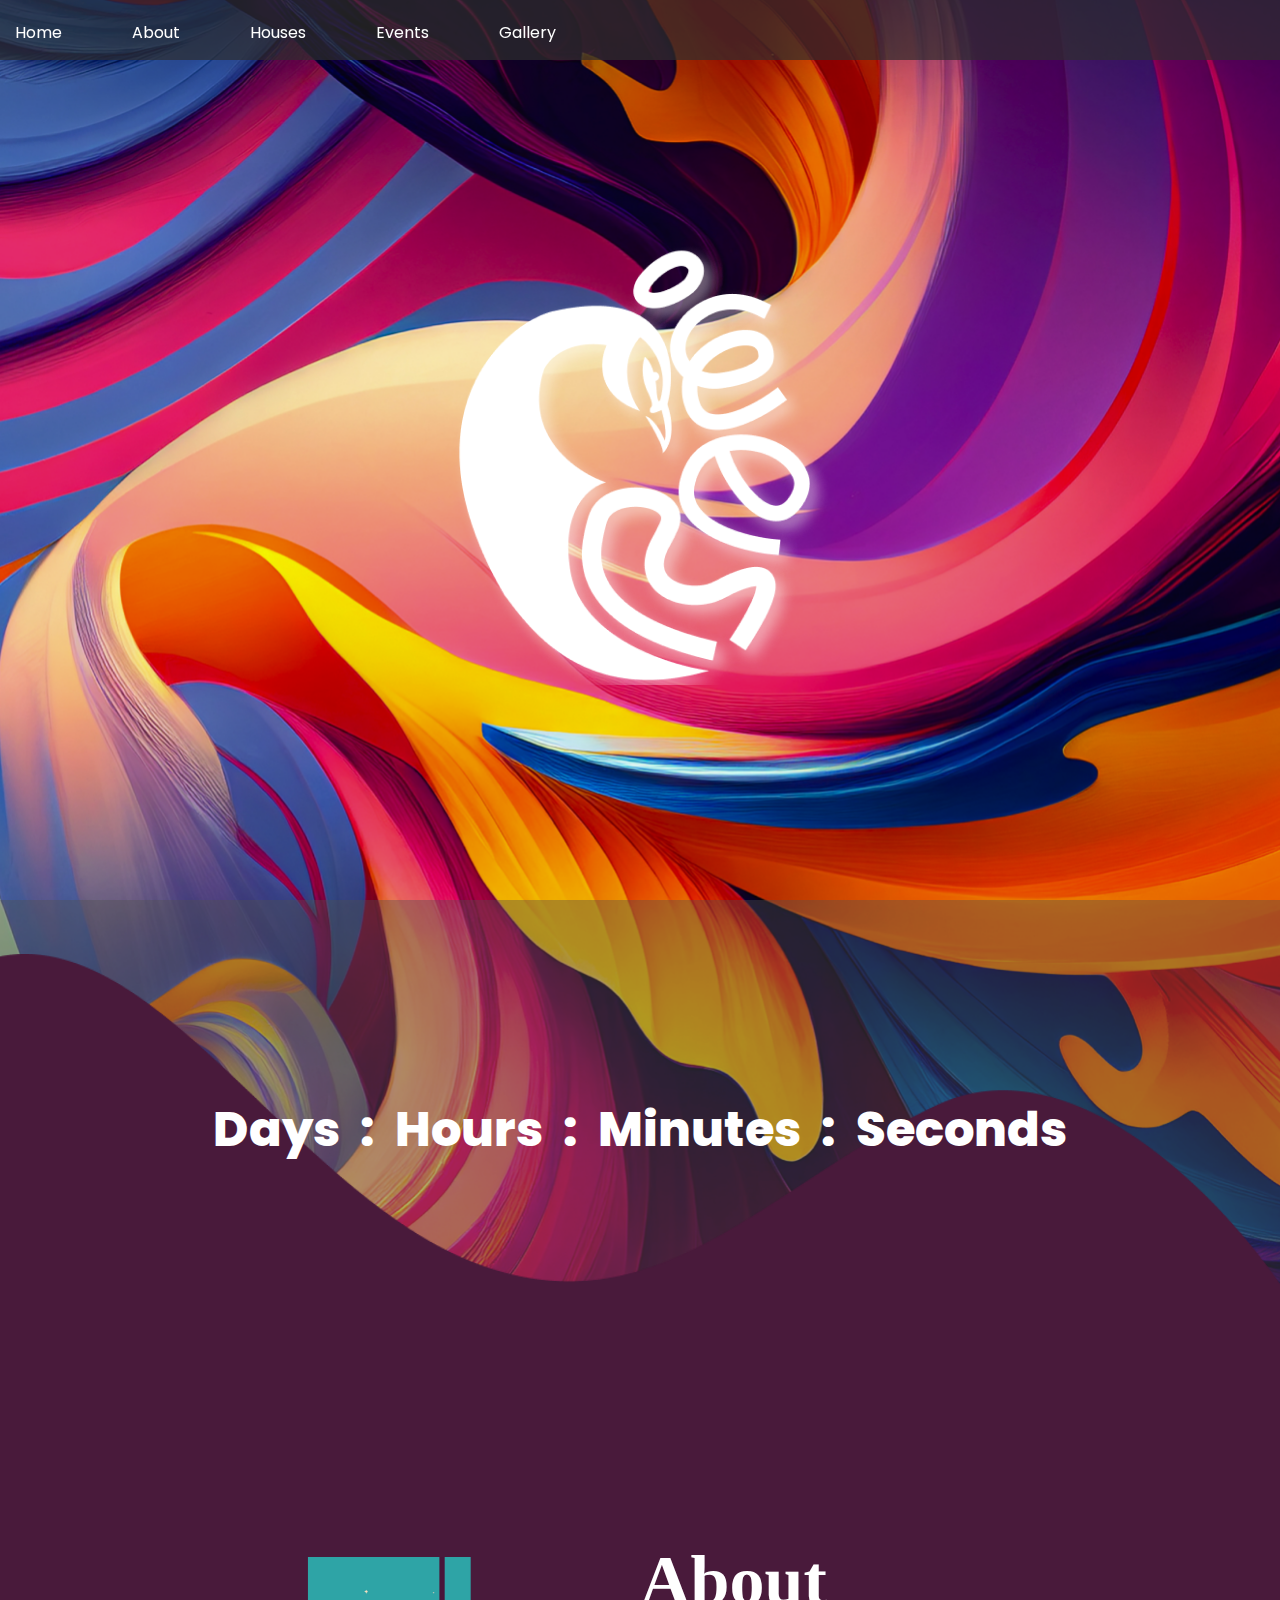
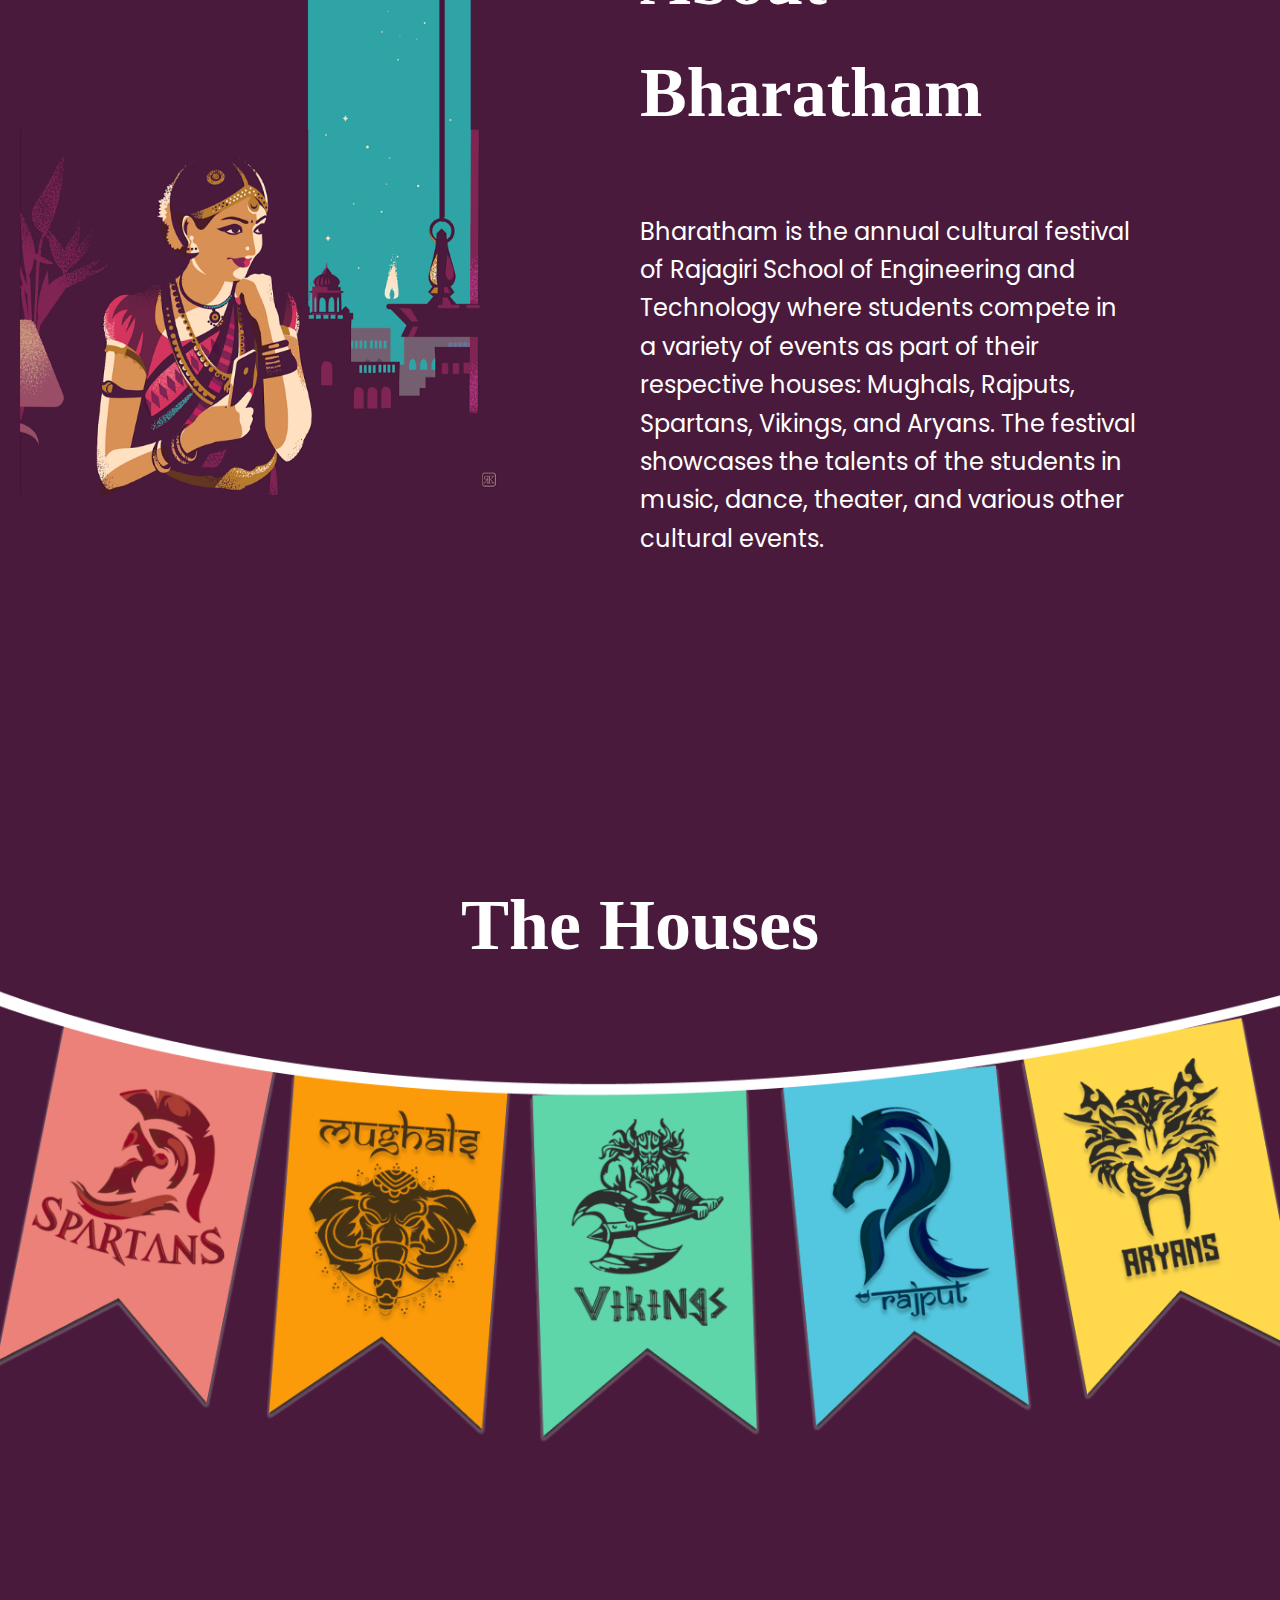
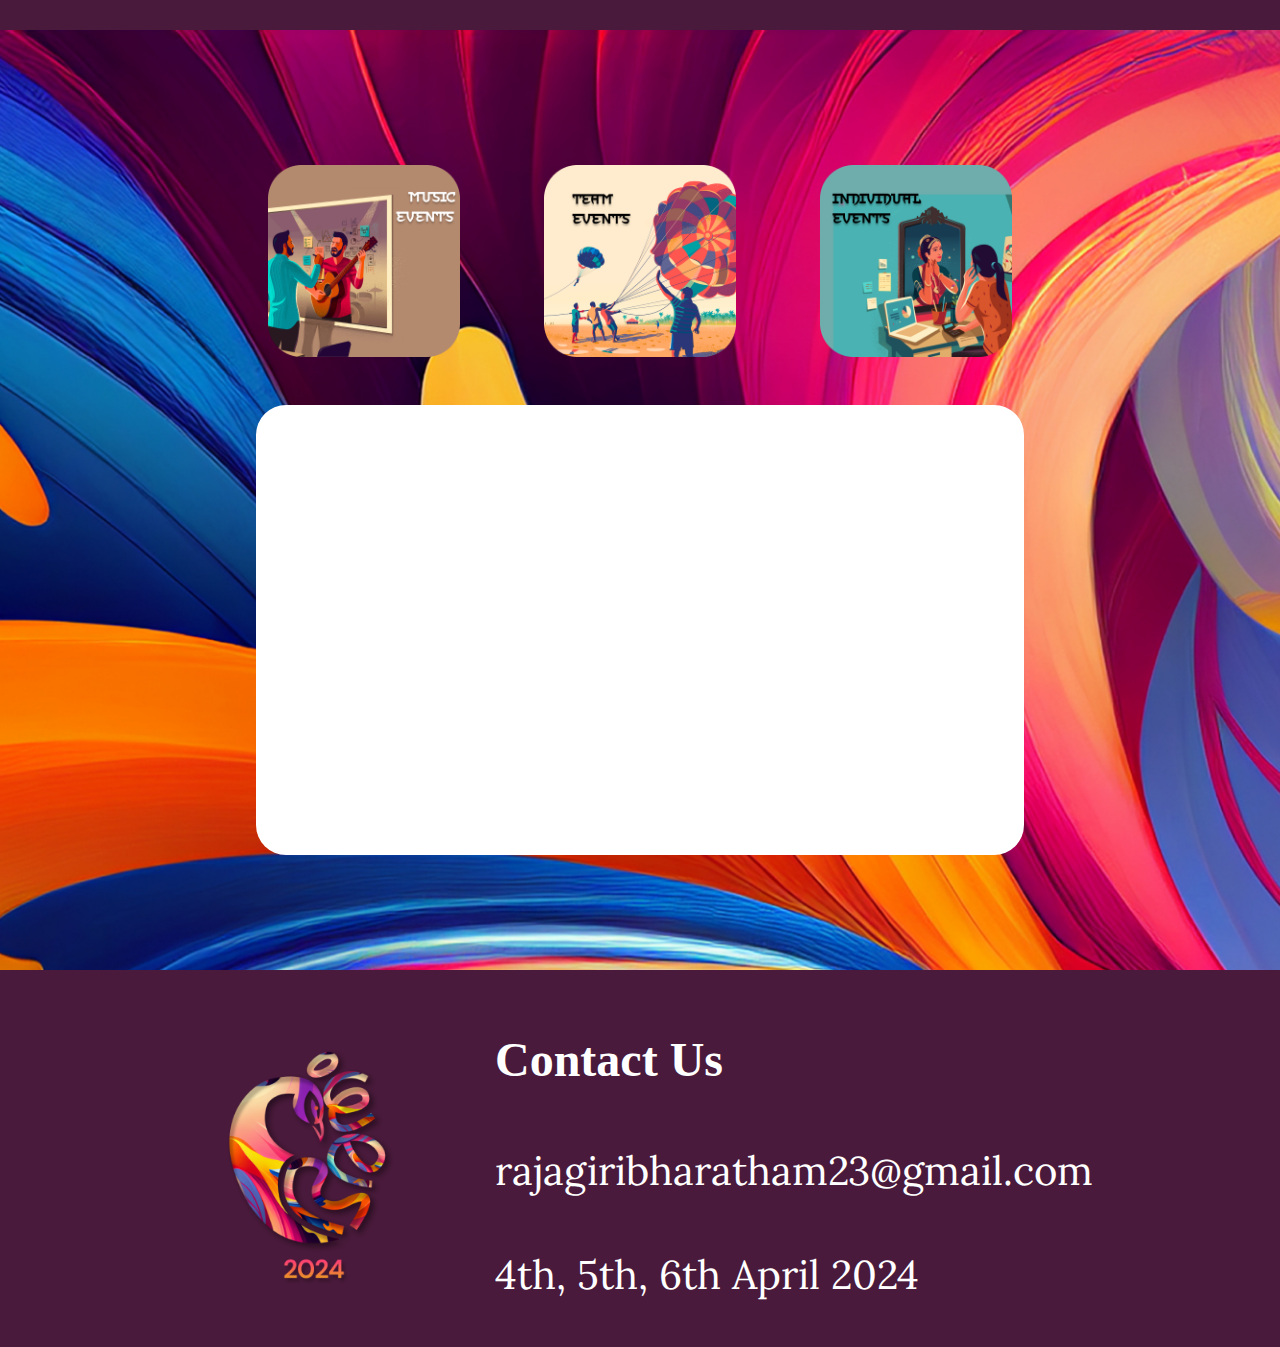
<file: index.html>
<!DOCTYPE html>
<html lang="en">
<head>
    <meta charset="UTF-8">
    <meta name="viewport" content="width=device-width, initial-scale=1.0">
    <title>Bharatham 2024</title>

    <link rel="preconnect" href="https://fonts.googleapis.com">
    <link rel="preconnect" href="https://fonts.gstatic.com" crossorigin>
    <link href="https://fonts.googleapis.com/css2?family=Poppins:ital,wght@0,100;0,200;0,300;0,400;0,500;0,600;0,700;0,800;0,900;1,100;1,200;1,300;1,400;1,500;1,600;1,700;1,800;1,900&display=swap" rel="stylesheet">

    <link href="https://db.onlinewebfonts.com/c/3b43f49dbb7425d3c65d1adfd395715b?family=Indi+Kazka+4F" rel="stylesheet">

    <link rel="stylesheet" href="https://fonts.googleapis.com/css2?family=Lora&display=swap">

    <link rel="stylesheet" href="./main.css">

</head>
<body class="main">
    
    <header>
        <ul>
          <li><a href="#home" class="active">Home</a></li>
          <li><a href="#about">About</a></li>
          <li><a href="#houses">Houses</a></li>
          <li><a href="#events">Events</a></li>
          <li><a href="#">Gallery</a></li>
        </ul>
    </header>

    <section class="landing" id="home">
        <div class="logo">
            <img src="./images/logo.png" alt="Bharatham-Logo">
        </div>
    
        <div class="timer">
            <img src="./images/wave.png" alt="">
            
            <div id="countdown">
                <div>
                    <div class="value" id="days"></div>
                    <div class="desc">Days</div>
                </div>
                <div>:</div>
                <div>
                    <div class="value" id="hours"></div>
                    <div class="desc">Hours</div>
                </div>
                <div>:</div>
                <div>
                    <div class="value" id="minutes"></div>
                    <div class="desc">Minutes</div>
                </div>
                <div>:</div>
                <div>
                    <div class="value" id="seconds"></div>
                    <div class="desc">Seconds</div>
                </div>
            </div>
        </div>
    </section>
    
    <section class="about" id="about">
        <div class="container">
            <div><img src="./images/about.png" alt="about"></div>
            <div>
                <h1>About<br>Bharatham</h1>
                <p>Bharatham is the annual cultural festival of Rajagiri School of Engineering and Technology where students compete in a variety of events as part of their respective houses: Mughals, Rajputs, Spartans, Vikings, and Aryans. The festival showcases the talents of the students in music, dance, theater, and various other cultural events.</p>
            </div>
        </div>
    </section>


    <section class="houses" id="houses">
        <div>
            <h1>The Houses</h1>
            <img src="./images/houses.png" alt="houses">
        </div>
    </section>
    
    <section class="events" id="events">
            <div class="types">
                <img src="./images/music.png" alt="music">
                <img src="./images/team.png" alt="team">
                <img src="./images/individual.png" alt="individual">
            </div>
            <div class="scoreboard"></div>
    </section>

    <section class="contact">
        <div class="container">
            <div><img src="./images/logoC.png" alt="logo"></div>
            <div>
                <h1>Contact Us</h1>
                <p>rajagiribharatham23@gmail.com</p>
                <p>4th, 5th, 6th April 2024</p>
            </div>
        </div>
    </section>

    <script src="main.js"></script>

</body>
</html>
</file>
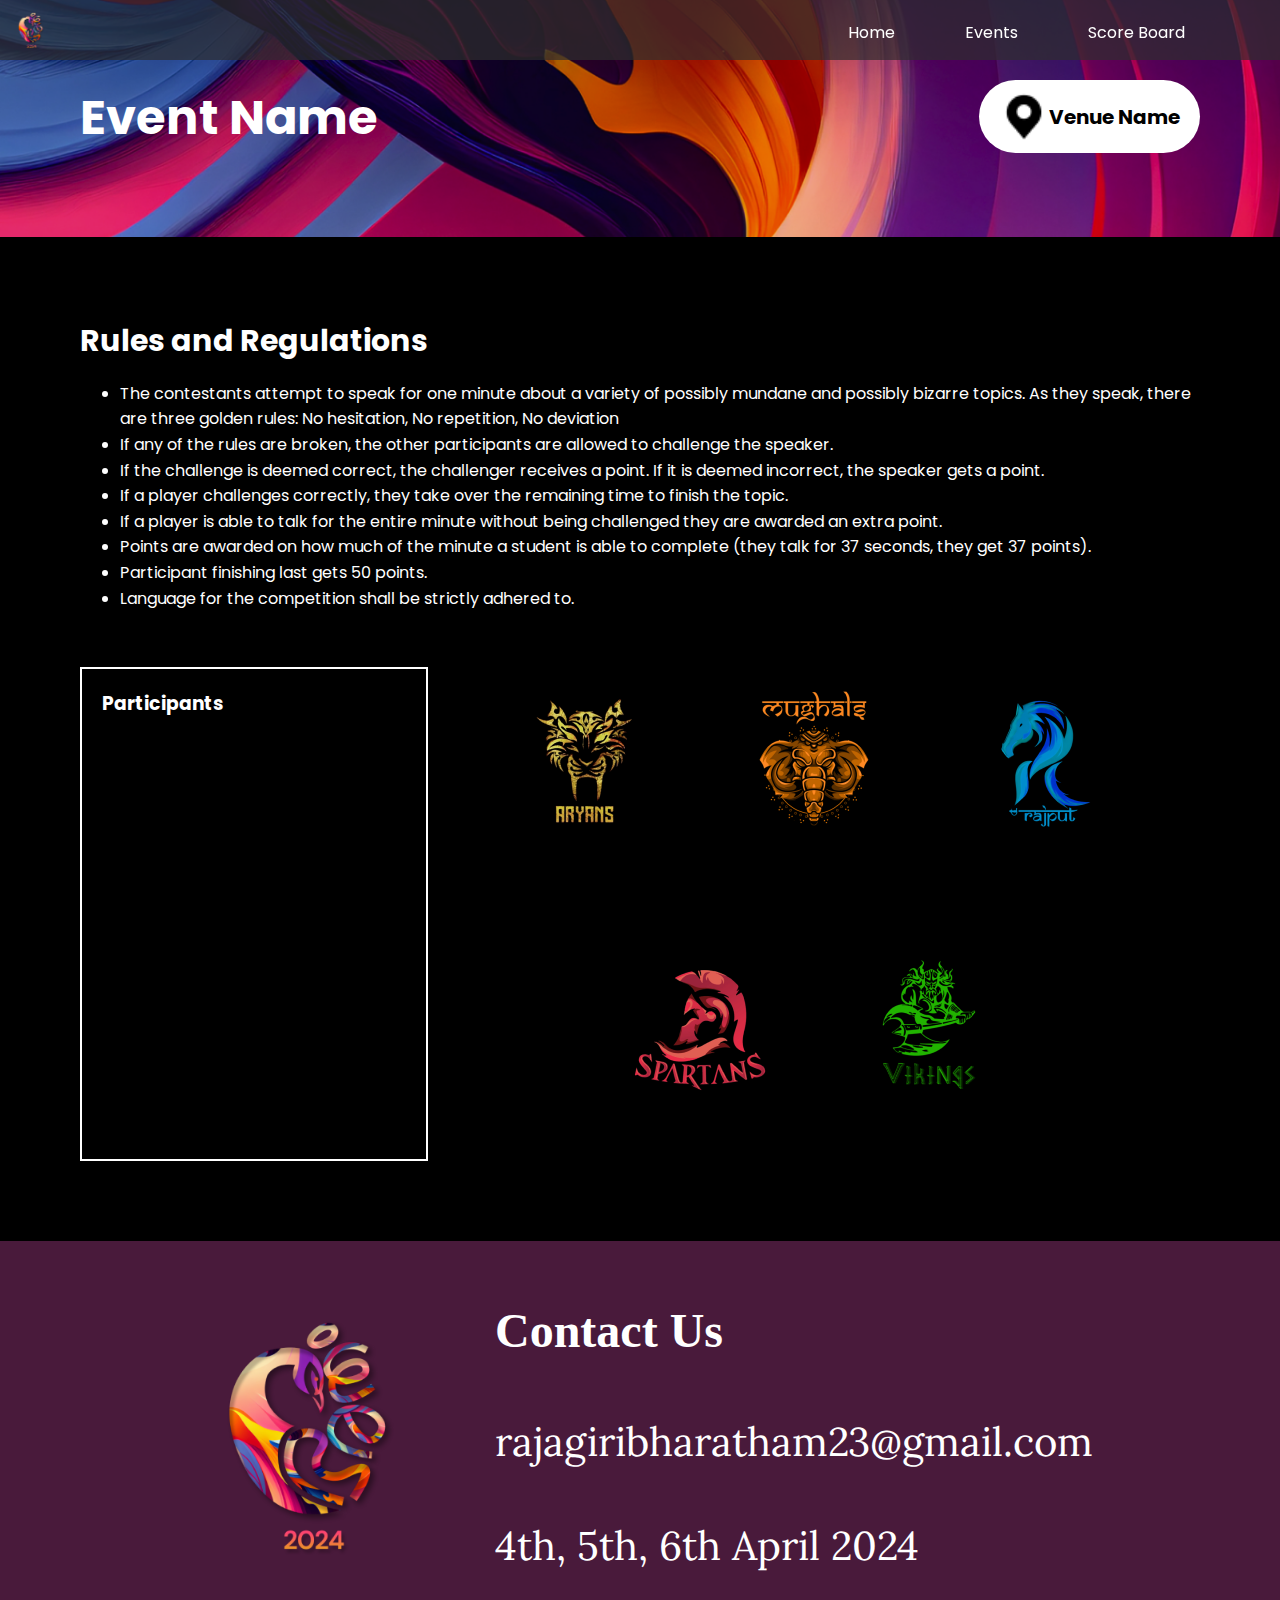
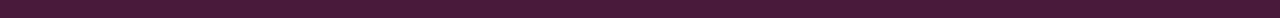
<file: event.html>
<!DOCTYPE html>
<html lang="en">
<head>
    <meta charset="UTF-8">
    <meta name="viewport" content="width=device-width, initial-scale=1.0">
    <title>Event Name</title>

    <link rel="preconnect" href="https://fonts.googleapis.com">
    <link rel="preconnect" href="https://fonts.gstatic.com" crossorigin>
    <link href="https://fonts.googleapis.com/css2?family=Poppins:ital,wght@0,100;0,200;0,300;0,400;0,500;0,600;0,700;0,800;0,900;1,100;1,200;1,300;1,400;1,500;1,600;1,700;1,800;1,900&display=swap" rel="stylesheet">

    <link href="https://db.onlinewebfonts.com/c/3b43f49dbb7425d3c65d1adfd395715b?family=Indi+Kazka+4F" rel="stylesheet">

    <link rel="stylesheet" href="https://fonts.googleapis.com/css2?family=Lora&display=swap">

    <link rel="stylesheet" href="./main.css">
</head>
<body class="event_page">
    <header>
        <img src="./images/logoC.png" alt="logo">
        <ul>
          <li><a href="#" class="active">Home</a></li>
          <li><a href="#">Events</a></li>
          <li><a href="#">Score Board</a></li>
        </ul>
    </header>

    <section class="landing">
        <div class="heading">
            <h1>Event Name</h1>
            <div class="venue">
                <img src="./images/location.png" alt="location">
                <h2>Venue Name</h2>
            </div>
        </div>
    </section>

    <section class="details">
        <h2>Rules and Regulations</h2>
        <ul>
            <li>The contestants attempt to speak for one minute about a variety of possibly mundane and possibly bizarre topics. 
                As they speak, there are three golden rules: No hesitation, No repetition, No deviation</li>
            <li>If any of the rules are broken, the other participants are allowed to challenge the speaker.</li>
            <li>If the challenge is deemed correct, the challenger receives a point. If it is deemed incorrect, the speaker gets a point.</li>
            <li>If a player challenges correctly, they take over the remaining time to finish the topic.</li>
            <li>If a player is able to talk for the entire minute without being challenged they are awarded an extra point.</li>
            <li>Points are awarded on how much of the minute a student is able to complete (they talk for 37 seconds, they get 37 points).</li>
            <li>Participant finishing last gets 50 points.</li>
            <li>Language for the competition shall be strictly adhered to.</li>
        </ul>

        <div class="container">
            <div class="participant">
                <h3>Participants</h3>
                <div class="participant-list"></div>
            </div>
            <div class="house-list">
                <img src="./images/aryans.png" alt="Aryans">
                <img src="./images/mughals.png" alt="Mughals">
                <img src="./images/rajput.png" alt="Rajputs">
                <img src="./images/spartans.png" alt="Spartans">
                <img src="./images/vikings.png" alt="Vikings">
            </div>
        </div>
    </section>

    <section class="contact">
        <div class="container">
            <div><img src="./images/logoC.png" alt="logo"></div>
            <div>
                <h1>Contact Us</h1>
                <p>rajagiribharatham23@gmail.com</p>
                <p>4th, 5th, 6th April 2024</p>
            </div>
        </div>
    </section>
</body>
</html>
</file>
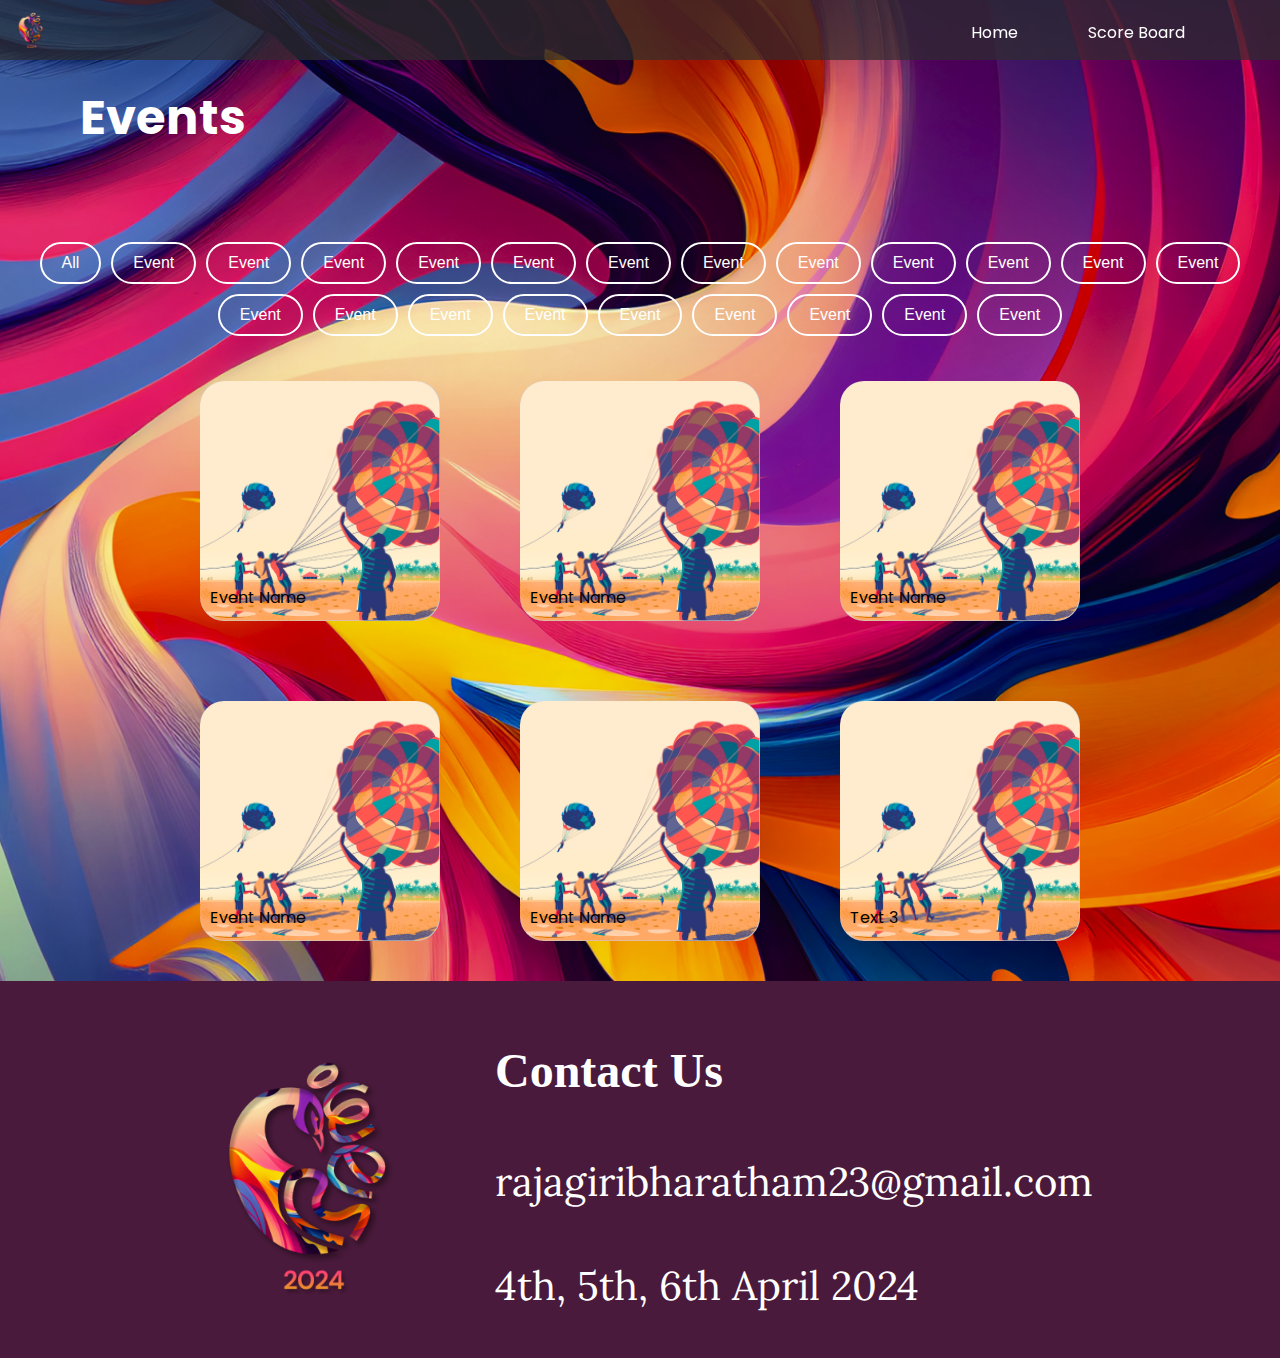
<file: events.html>
<!DOCTYPE html>
<html lang="en">
<head>
    <meta charset="UTF-8">
    <meta name="viewport" content="width=device-width, initial-scale=1.0">
    <title>Events</title>

    <link rel="preconnect" href="https://fonts.googleapis.com">
    <link rel="preconnect" href="https://fonts.gstatic.com" crossorigin>
    <link href="https://fonts.googleapis.com/css2?family=Poppins:ital,wght@0,100;0,200;0,300;0,400;0,500;0,600;0,700;0,800;0,900;1,100;1,200;1,300;1,400;1,500;1,600;1,700;1,800;1,900&display=swap" rel="stylesheet">

    <link href="https://db.onlinewebfonts.com/c/3b43f49dbb7425d3c65d1adfd395715b?family=Indi+Kazka+4F" rel="stylesheet">

    <link rel="stylesheet" href="https://fonts.googleapis.com/css2?family=Lora&display=swap">

    <link rel="stylesheet" href="./main.css">
</head>
<body class="events_page">
    <header>
        <img src="./images/logoC.png" alt="logo">
        <ul>
          <li><a href="#" class="active">Home</a></li>
          <li><a href="#">Score Board</a></li>
        </ul>
    </header>

    <section class="landing">
        <h1>Events</h1>

        <div class="button-container">
            <div class="button-row">
                <button>All</button>
                <button>Event</button>
                <button>Event</button>
                <button>Event</button>
                <button>Event</button>
                <button>Event</button>
                <button>Event</button>
                <button>Event</button>
                <button>Event</button>
                <button>Event</button>
                <button>Event</button>
                <button>Event</button>
                <button>Event</button>
                <button>Event</button>
                <button>Event</button>
                <button>Event</button>
                <button>Event</button>
                <button>Event</button>
                <button>Event</button>
                <button>Event</button>
                <button>Event</button>
                <button>Event</button>
            </div>
        </div>
        
        <div class="container">
            <div class="box">
                <div class="content">
                    <p>Event Name</p>
                </div>
            </div>
            <div class="box">
                <div class="content">
                    <p>Event Name</p>
                </div>
            </div>
            <div class="box">
                <div class="content">
                    <p>Event Name</p>
                </div>
            </div>
            <div class="box">
                <div class="content">
                    <p>Event Name</p>
                </div>
            </div>
            <div class="box">
                <div class="content">
                    <p>Event Name</p>
                </div>
            </div>
            <div class="box">
                <div class="content">
                    <p>Text 3</p>
                </div>
            </div>
        </div>        
    </section>

    <section class="contact">
        <div class="container">
            <div><img src="./images/logoC.png" alt="logo"></div>
            <div>
                <h1>Contact Us</h1>
                <p>rajagiribharatham23@gmail.com</p>
                <p>4th, 5th, 6th April 2024</p>
            </div>
        </div>
    </section>
</body>
</html>
</file>
<file: main.css>
html {
    font-size: 62.5%;
    overflow-x: hidden;
}

body {
    margin: 0;
    padding: 0;
    font-family: "Poppins", sans-serif;
    font-size: 1.6rem;
    line-height: 1.6;
    overflow-x: hidden;
}

header {
    display: flex;
    position: fixed;
    width: 100%;
    height: 6rem;
    background-color: rgba(45, 45, 45, 0.7);
    align-items: center;
    justify-content: space-between; 
    transition: background-color 0.6s ease;
    z-index: 2;
}

header img {
    height: 4rem;
    padding: 12px;
}

header ul {
    display: flex;
    justify-content: flex-end; 
    padding: 0;
    margin-right: 40px;
}

header ul li {
    text-align: center;
    font-weight: 400;
    font-size: 1.6rem;
    height: 2rem;
    margin-right: 40px;
    list-style: none;
    transition: transform 300ms;
}

header ul li:hover {
    transform: scale(1.1);
}

header ul li a {
    position: relative;
    margin: 0 1.5rem;
    text-decoration: none;
    color: white;
}

header.sticky {
    background-color: rgba(190, 220, 180, 0.9);
    backdrop-filter: blur(1.6rem);
}


.landing {
    position: relative;
    width: 100%;
    height: 150vh;
    background-image: url(./images/wave-bg.png);
    background-size: cover;
    background-repeat: no-repeat;
}

.landing .logo {
    display: flex;
    justify-content: center;
    align-items: center;
    height: 100vh;
    overflow: hidden;
}

.landing h1 {
    margin: 0;
    padding: 80px;
    font-size: 48px;
    font-family: "Poppins", sans-serif;
    color: white;
}

.timer {
    position: relative;
    text-align: center;
    padding-top: 6vh;
    background-color: rgba(80, 80, 80, 0.4);
}

.timer img {
    width: 100%;
    height: 45vh;
    display: block;
}

#countdown {
    position: absolute;
    top: 50%;
    left: 50%;
    transform: translate(-50%, -50%);
    font-size: 4.8rem;
    font-weight: 800;
    color: white;
    z-index: 1;
    display: flex;
}

#countdown > div {
    margin: 0 1rem;
}

.about {
    display: flex;
    justify-content: center;
    align-items: center;
    height: 100vh;
    background-color: #491a3b;
    padding: 2rem;
}

.about .container {
    padding-top: 2rem;
    display: flex;
    justify-content: center;
    align-items: center;
    max-width: 100vw;
    margin: 0 auto;
}

.about .container > div {
    flex: 1;
}

.about .container img {
    max-width: 80%;
    height: auto;
}

.about .container h1 {
    font-family: "Indi Kazka 4F";
    color: white;
    font-size: 7.0rem;
    margin-bottom: 2rem;
    padding-bottom: 4rem;
}

.about .container p {
    width: 80%;
    color: white;
    font-size: 2.4rem;
}

.houses {
    display: flex;
    justify-content: center;
    align-items: center;
    text-align: center;
    height: 100vh;
    background-color: #491a3b;
    padding: 2rem;
}

.houses h1 {
    margin: 0;
    font-family: "Indi Kazka 4F";
    color: white;
    font-size: 7.2rem;
}

.houses img {
    width: 100vw;
}

.events {
    display: flex;
    flex-direction: column;
    justify-content: center;
    align-items: center;
    background-image: url(./images/wave2-bg.png);
    background-size: cover;
    background-repeat: no-repeat;
    height: 100vh;
    padding: 2rem;
}

.events > div {
    text-align: center;
}

.events img {
    width: 15vw;
    padding: 2rem 4rem 0 4rem;
}

.events .scoreboard {
    margin-top: 4rem;
    background-color: white;
    width: 60vw;
    height: 50vh;
    border-radius: 3rem;
}

.contact {
    display: flex;
    justify-content: center;
    align-items: center;
    background-color: #491a3b;
}

.contact .container {
    padding-top: 2rem;
    display: flex;
    justify-content: center;
    align-items: center;
    max-width: 100vw;
    margin: 0 auto;
}

.contact .container > div {
    flex: 1;
}

.contact .container img {
    max-width: 80%;
    height: auto;
}

.contact .container h1 {
    font-family: "Indi Kazka 4F";
    color: white;
    font-size: 4.8rem;
    margin-bottom: 2rem;
}

.contact .container p {
    font-family: 'Lora', serif;
    width: 80%;
    color: white;
    font-size: 4rem;
}

/*---------------------- Events Specific ----------------------- */

.events_page .landing {
    position: relative;
    width: 100%;
    height: 120%;
    background-image: url(./images/wave-bg.png);
    background-size: cover;
    background-repeat: no-repeat;
}

.button-container {
    display: flex;
    flex-wrap: wrap;
    justify-content: center;
}

.button-row {
    display: flex;
    flex-wrap: wrap;
    justify-content: center;
}

button {
    padding: 10px 20px;
    font-size: 16px;
    border: 2px solid white;
    background-color: transparent;
    color: white;
    border-radius: 24px;
    cursor: pointer;
    transition: background-color 0.3s, border-color 0.3s, color 0.3s;
    margin: 5px;
}

button:hover {
    background-color: white;
    border-color: white;
    color: black;
}

.landing .container {
    display: flex;
    flex-wrap: wrap; 
    justify-content: center;
    margin-left: 40px;
    margin-right: 40px;
}

.landing .box {
    background-image: url(./images/eventbg.png);
    background-size: cover;
    background-repeat: no-repeat;
    width: calc(33.33% - 160px); 
    margin: 40px; 
    border-radius: 24px;
    height: 0; 
    padding-top: calc(33.33% - 160px); 
    background-color: #ccc; 
    position: relative;
}

.landing .content {
    position: absolute;
    bottom: 0;
    left: 0;
    padding: 10px;
}

.landing p {
    margin: 0;
}

/* ----------------- Event Specific ---------------- */

.event_page .landing {
    position: relative;
    width: 100%;
    height: fit-content;
    background-image: url(./images/wave-bg.png);
    background-size: cover;
    background-repeat: no-repeat;
}

.landing h2 {
    font-size: 20px;
    font-family: "Poppins", sans-serif; 
}

.event_page .landing .venue img {
    height: 50px;
}

.landing .venue {
    display: flex;
    flex-direction: row;
    justify-content: center;
    align-items: center;
    margin: 80px;
    padding: 4px 20px 4px 20px;
    width: auto;
    height: fit-content;
    background-color: white;
    border-radius: 40px;
}

.landing .heading {
    display: flex;
    flex-direction: row;
    justify-content: space-between;
}

.details {
    background-color: black;
    padding: 80px;
}

.details h2 {
    margin: 0;
    font-size: 30px;
    color: white;
}

.details ul {
    list-style-type: disc;
    color: white;
}

.details .container {
    display: flex;
    flex-direction: row;
}

.details .container .participant {
    width: 40%;
    height: 50vh;
    margin-top: 40px;
    padding: 20px;
    border: 2px solid white;
    color: white;
}

.details .container .participant h3 {
    margin: 0;
}

.details .container .house-list {
    display: flex;
    flex-direction: row;
    flex-wrap: wrap;
    justify-content: center;
    align-items: center;
}

.details .container .house-list img {
    margin: 20px;
}
</file>
